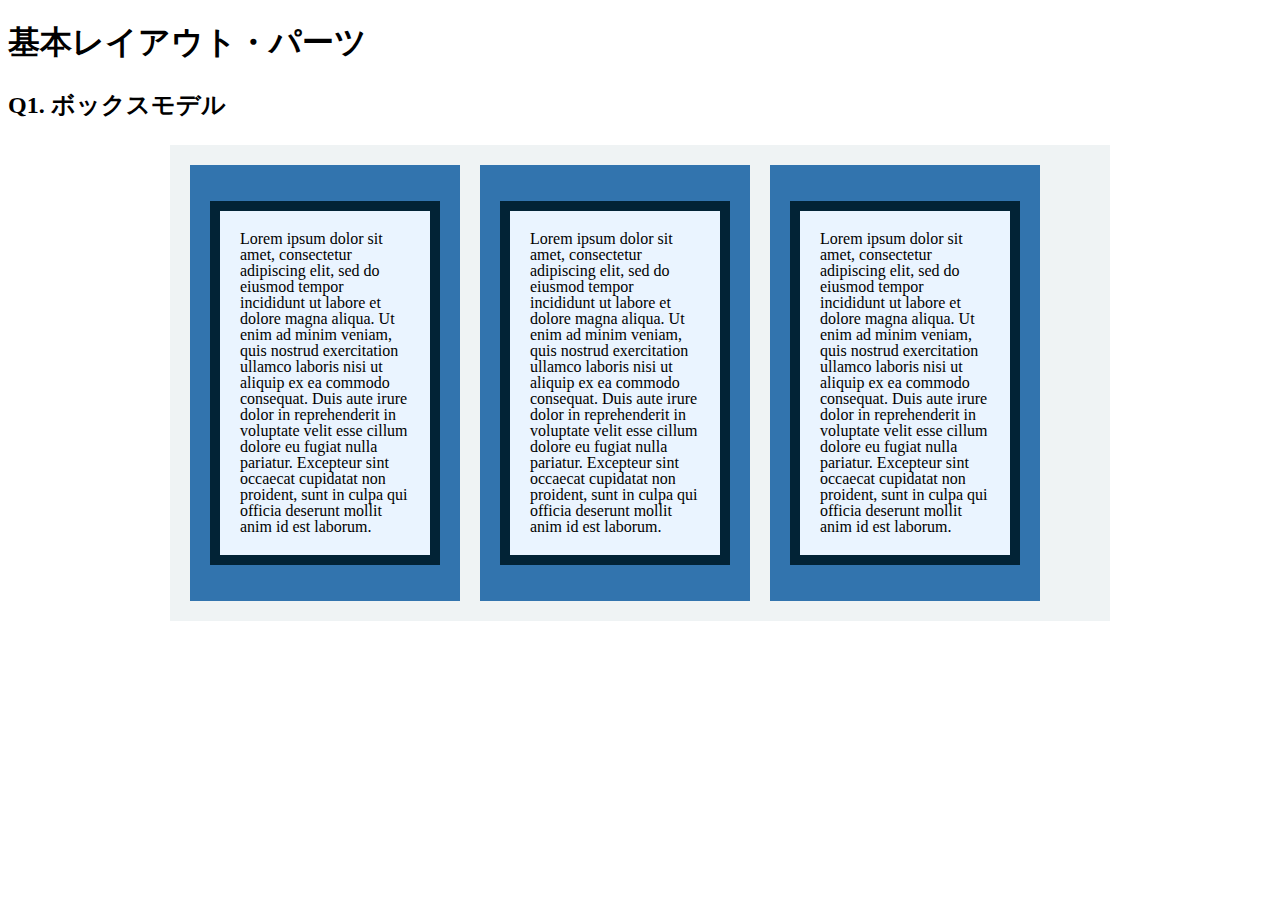
<file: layout_parts/q1/index.html>
<!DOCTYPE html>
<html>
  <head>
    <meta charset="utf-8">
    <meta http-equiv="X-UA-Compatible" content="IE=edge">
    <meta name="viewport" content="width=device-width, initial-scale=1.0, maximum-scale=1.0, user-scalable=no">
    <meta name="format-detection" content="telephone=no">
    <title>基本レイアウト・パーツ</title>
    <link rel="stylesheet" href="http://gizumo-inc.github.io/sample/front-lesson/layout_parts_new/assets/css/reset.css">
    <link rel="stylesheet" href="http://gizumo-inc.github.io/sample/front-lesson/layout_parts_new/assets/css/base.css">
    <link rel="stylesheet" href="css/style.css">
  </head>
  <body>
    <div class="wrapper">
      <h1 class="title">基本レイアウト・パーツ</h1>
      <h2 class="headline">
        <p class="headline__text">Q1. ボックスモデル</p>
      </h2>
      <div class="box">
        <!-- 回答はクラスq1の要素の中に書いてね -->
        <!-- すでについてるクラスにはstyleを指定しない。styleをつける場合は自分で新たにクラスをつけること -->
        <div class="q1 backBox clearfix">
          <div class="blueBox">
            <p class="textBox">Lorem ipsum dolor sit amet, consectetur adipiscing elit, sed do eiusmod tempor incididunt ut labore et dolore magna aliqua. Ut enim ad minim veniam, quis nostrud exercitation ullamco laboris nisi ut aliquip ex ea commodo consequat. Duis aute irure dolor in reprehenderit in voluptate velit esse cillum dolore eu fugiat nulla pariatur. Excepteur sint occaecat cupidatat non proident, sunt in culpa qui officia deserunt mollit anim id est laborum.</p>
          </div>
          <div class="blueBox">
            <p class="textBox">Lorem ipsum dolor sit amet, consectetur adipiscing elit, sed do eiusmod tempor incididunt ut labore et dolore magna aliqua. Ut enim ad minim veniam, quis nostrud exercitation ullamco laboris nisi ut aliquip ex ea commodo consequat. Duis aute irure dolor in reprehenderit in voluptate velit esse cillum dolore eu fugiat nulla pariatur. Excepteur sint occaecat cupidatat non proident, sunt in culpa qui officia deserunt mollit anim id est laborum.</p>
          </div>
          <div class="blueBox">
            <p class="textBox">Lorem ipsum dolor sit amet, consectetur adipiscing elit, sed do eiusmod tempor incididunt ut labore et dolore magna aliqua. Ut enim ad minim veniam, quis nostrud exercitation ullamco laboris nisi ut aliquip ex ea commodo consequat. Duis aute irure dolor in reprehenderit in voluptate velit esse cillum dolore eu fugiat nulla pariatur. Excepteur sint occaecat cupidatat non proident, sunt in culpa qui officia deserunt mollit anim id est laborum.</p>
          </div>
        </div>
        <!-- 回答はクラスq1の要素の中に書いてね -->
      </div>
    </div>
  </body>
</html>
</file>
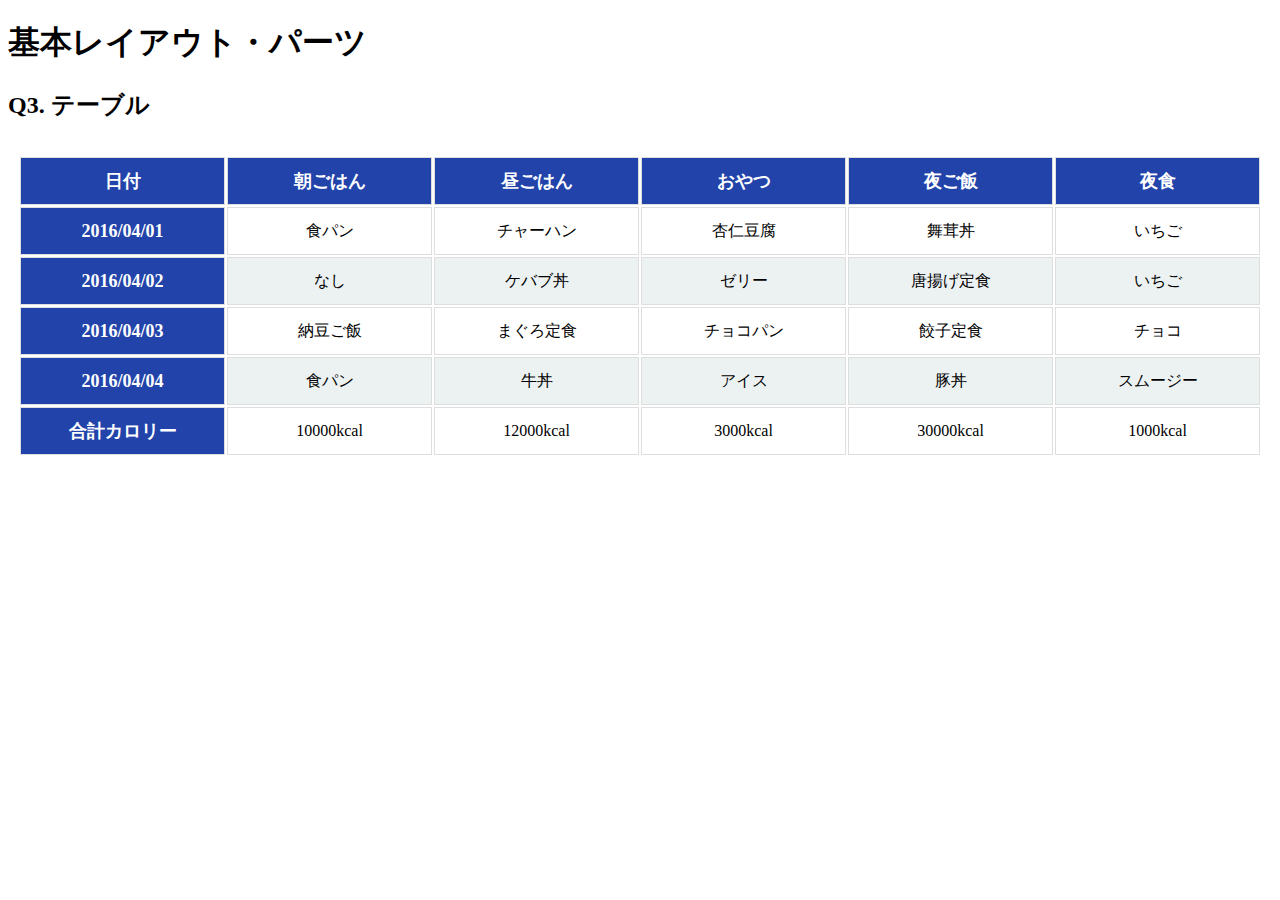
<file: layout_parts/q3/index.html>
<!DOCTYPE html>
<html>
  <head>
    <meta charset="utf-8">
    <meta http-equiv="X-UA-Compatible" content="IE=edge">
    <meta name="viewport" content="width=device-width, initial-scale=1.0, maximum-scale=1.0, user-scalable=no">
    <meta name="format-detection" content="telephone=no">
    <title>基本レイアウト・パーツ</title>
    <link rel="stylesheet" href="http://gizumo-inc.github.io/sample/front-lesson/layout_parts_new/assets/css/reset.css">
    <link rel="stylesheet" href="http://gizumo-inc.github.io/sample/front-lesson/layout_parts_new/assets/css/base.css">
    <link rel="stylesheet" href="css/style.css">
  </head>
  <body>
    <div class="wrapper">
      <h1 class="title">基本レイアウト・パーツ</h1>
      <h2 class="headline">
        <p class="headline__text">Q3. テーブル</p>
      </h2>
      <div class="box">
        <!-- 回答はクラスq3の要素の中に書いてね -->
        <!-- すでについてるクラスにはstyleを指定しない。styleをつける場合は自分で新たにクラスをつけること -->
        <div class="q3">
          <table class="chart">
            <thead>
              <tr>
                <th>日付</th>
                <th>朝ごはん</th>
                <th>昼ごはん</th>
                <th>おやつ</th>
                <th>夜ご飯</th>
                <th>夜食</th>
              </tr>
            </thead>
            <tbody>
              <tr>
                <th>2016/04/01</th>
                <td>食パン</td>
                <td>チャーハン</td>
                <td>杏仁豆腐</td>
                <td>舞茸丼</td>
                <td>いちご</td>
              </tr>
              <tr>
                <th>2016/04/02</th>
                <td>なし</td>
                <td>ケバブ丼</td>
                <td>ゼリー</td>
                <td>唐揚げ定食</td>
                <td>いちご</td>
              </tr>
              <tr>
                <th>2016/04/03</th>
                <td>納豆ご飯</td>
                <td>まぐろ定食</td>
                <td>チョコパン</td>
                <td>餃子定食</td>
                <td>チョコ</td>
              </tr>
              <tr>
                <th>2016/04/04</th>
                <td>食パン</td>
                <td>牛丼</td>
                <td>アイス</td>
                <td>豚丼</td>
                <td>スムージー</td>
              </tr>
            </tbody>
            <tfoot>
              <tr>
                <th>合計カロリー</th>
                <td>10000kcal</td>
                <td>12000kcal</td>
                <td>3000kcal</td>
                <td>30000kcal</td>
                <td>1000kcal</td>
              </tr>
            </tfoot>
          </table>
        </div>
        <!-- 回答はクラスq3の要素の中に書いてね -->
      </div>
    </div>
  </body>
</html>
</file>
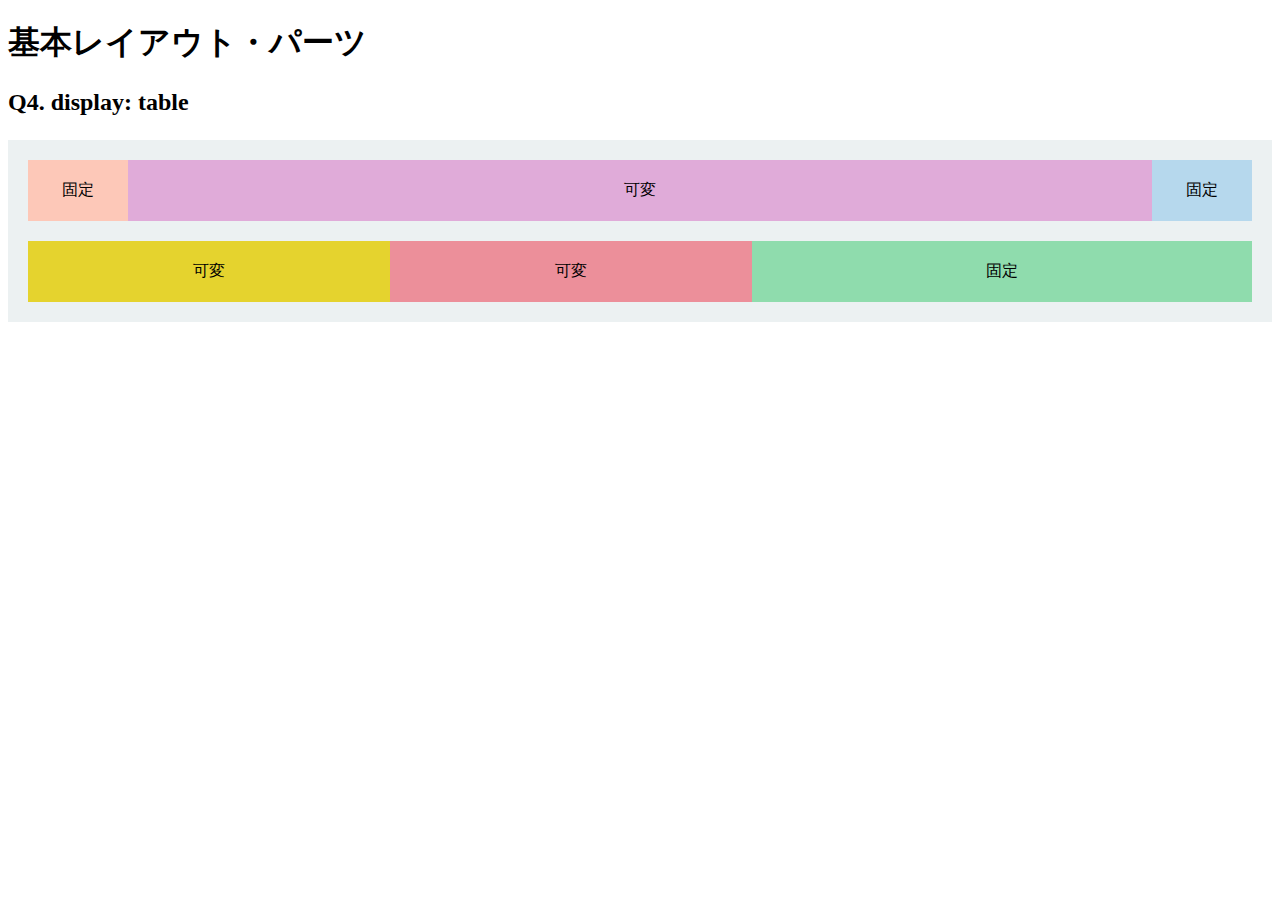
<file: layout_parts/q4/index.html>
<!DOCTYPE html>
<html>
  <head>
    <meta charset="utf-8">
    <meta http-equiv="X-UA-Compatible" content="IE=edge">
    <meta name="viewport" content="width=device-width, initial-scale=1.0, maximum-scale=1.0, user-scalable=no">
    <meta name="format-detection" content="telephone=no">
    <title>基本レイアウト・パーツ</title>
    <link rel="stylesheet" href="http://gizumo-inc.github.io/sample/front-lesson/layout_parts_new/assets/css/reset.css">
    <link rel="stylesheet" href="http://gizumo-inc.github.io/sample/front-lesson/layout_parts_new/assets/css/base.css">
    <link rel="stylesheet" href="css/style.css">
  </head>
  <body>
    <div class="wrapper">
      <h1 class="title">基本レイアウト・パーツ</h1>
      <h2 class="headline">
        <p class="headline__text">Q4. display: table</p>
      </h2>
      <div class="box">
        <!-- 回答はクラスq4の要素の中に書いてね -->
        <!-- すでについてるクラスにはstyleを指定しない。styleをつける場合は自分で新たにクラスをつけること -->
        <!-- 新たにタグは追加しなくてもできます。 -->
        <div class="q4 main">
          <div class="bar">
            <div class="item pink">固定</div>
            <div class="item purple">可変</div>
            <div class="item blue">固定</div>
          </div>
          <div class="bar">
            <div class="item yellow">可変</div>
            <div class="item red">可変</div>
            <div class="item green">固定</div>
          </div>
        </div>
        <!-- 回答はクラスq4の要素の中に書いてね -->
      </div>
    </div>
  </body>
</html>
</file>
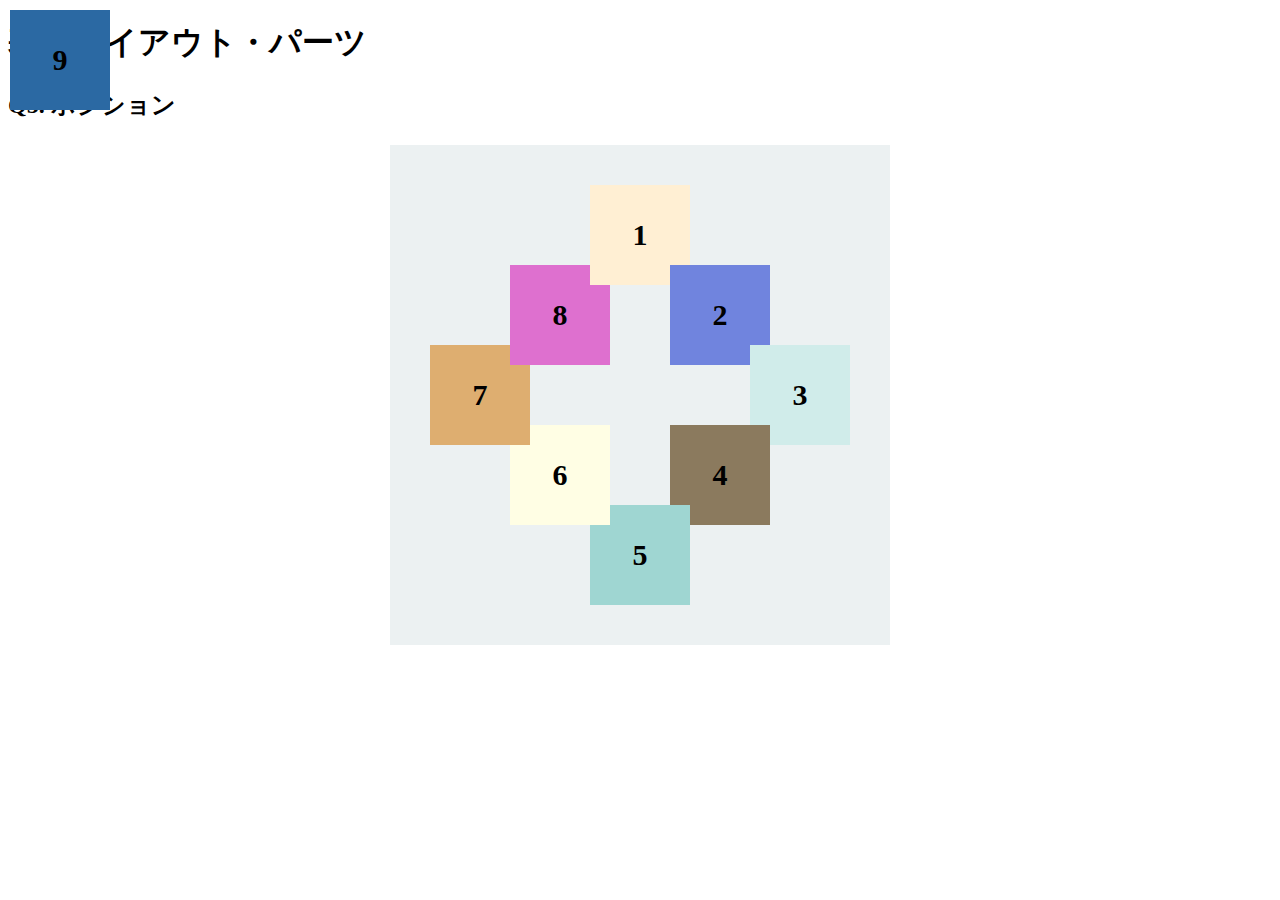
<file: layout_parts/q5/index.html>
<!DOCTYPE html>
<html>
  <head>
    <meta charset="utf-8">
    <meta http-equiv="X-UA-Compatible" content="IE=edge">
    <meta name="viewport" content="width=device-width, initial-scale=1.0, maximum-scale=1.0, user-scalable=no">
    <meta name="format-detection" content="telephone=no">
    <title>基本レイアウト・パーツ</title>
    <link rel="stylesheet" href="http://gizumo-inc.github.io/sample/front-lesson/layout_parts_new/assets/css/reset.css">
    <link rel="stylesheet" href="http://gizumo-inc.github.io/sample/front-lesson/layout_parts_new/assets/css/base.css">
    <link rel="stylesheet" href="css/style.css">
  </head>
  <body>
    <div class="wrapper">
      <h1 class="title">基本レイアウト・パーツ</h1>
      <h2 class="headline">
        <p class="headline__text">Q5. ポジション</p>
      </h2>
      <div class="box">
        <!-- 回答はクラスq5の要素の中に書いてね -->
        <!-- すでについてるクラスにはstyleを指定しない。styleをつける場合は自分で新たにクラスをつけること -->
        <!-- 新たにタグは追加しなくてもできます。 -->
        <div class="q5 main">
          <div class="boxes box8">8</div>
          <div class="boxes box5">5</div>
          <div class="boxes box1">1</div>
          <div class="boxes box7">7</div>
          <div class="boxes box4">4</div>
          <div class="boxes box6">6</div>
          <div class="boxes box2">2</div>
          <div class="boxes box3">3</div>
          <div class="boxes box9">9</div>
        </div>
        <!-- 回答はクラスq5の要素の中に書いてね -->
      </div>
    </div>
  </body>
</html>
</file>
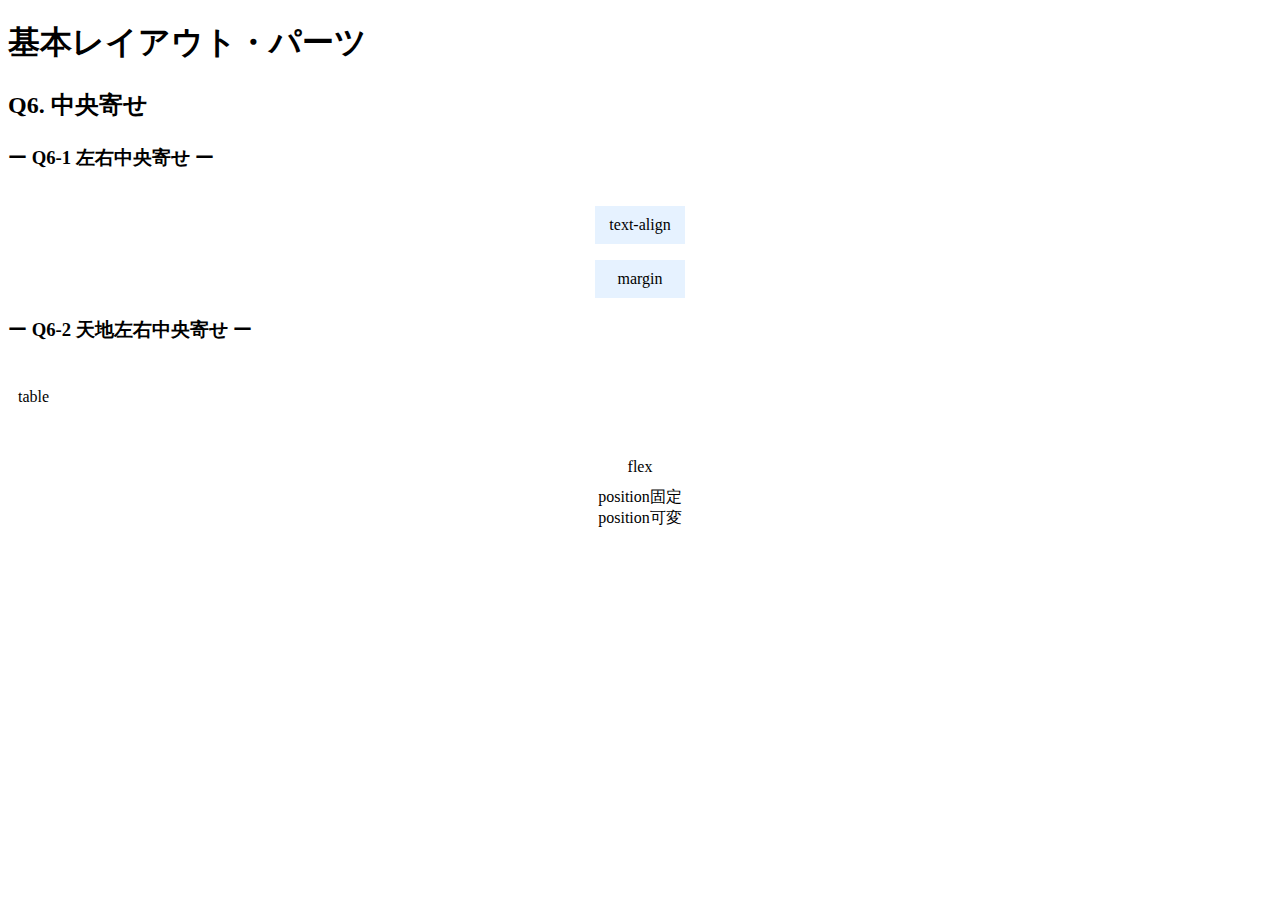
<file: layout_parts/q6/index.html>
<!DOCTYPE html>
<html>
  <head>
    <meta charset="utf-8">
    <meta http-equiv="X-UA-Compatible" content="IE=edge">
    <meta name="viewport" content="width=device-width, initial-scale=1.0, maximum-scale=1.0, user-scalable=no">
    <meta name="format-detection" content="telephone=no">
    <title>基本レイアウト・パーツ</title>
    <link rel="stylesheet" href="http://gizumo-inc.github.io/sample/front-lesson/layout_parts_new/assets/css/reset.css">
    <link rel="stylesheet" href="http://gizumo-inc.github.io/sample/front-lesson/layout_parts_new/assets/css/base.css">
    <link rel="stylesheet" href="css/style.css">
  </head>
  <body>
    <div class="wrapper">
      <h1 class="title">基本レイアウト・パーツ</h1>
      <h2 class="headline">
        <p class="headline__text">Q6. 中央寄せ</p>
      </h2>
      <div class="box">
        <div class="box__inner">
          <h3 class="box__headline">
            <p class="box__headline__text">ー Q6-1 左右中央寄せ ー</p>
          </h3>
          <div class="q6 q6--horizontal">
            <!-- Q6-1の回答はここに書いてね -->
            <!-- 新たにタグは追加しなくてもできます。 -->
            <div class="q6__box">
              <div class="align-section">
                <p class="align-section-text inline">text-align</p>
              </div>
            </div>
            <!-- Q6-1の回答はここに書いてね -->

            <!-- Q6-1の回答はここに書いてね -->
            <!-- 新たにタグは追加しなくてもできます。 -->
            <div class="q6__box">
              <div>
                <p class="margin">margin</p>
              </div>
            </div>
            <!-- Q6-1の回答はここに書いてね -->
          </div>
        </div>

        <div class="box__inner">
          <h3 class="box__headline">
            <p class="box__headline__text">ー Q6-2 天地左右中央寄せ ー</p>
          </h3>
          <!-- Q6-2の回答はここに書いてね -->
          <!-- すでについてるクラスにはstyleを指定しない。styleをつける場合は自分で新たにクラスをつけること -->
          <!-- 新たにタグは追加しなくてもできます。 -->
          <div class="q6 q6--around table">
            <div class="table-row">
              <p class="inline table-cell">table</p>
            </div>
          </div>
          <!-- Q6-2の回答はここに書いてね -->

          <!-- Q6-2の回答はここに書いてね -->
          <!-- すでについてるクラスにはstyleを指定しない。styleをつける場合は自分で新たにクラスをつけること -->
          <!-- 新たにタグは追加しなくてもできます。 -->
          <div class="q6 q6--around flex-section">
            <p class="flex-box">flex</p>
          </div>
          <!-- Q6-2の回答はここに書いてね -->

          <div class="q6 q6--position">
            <!-- Q6-2の回答はここに書いてね -->
            <!-- すでについてるクラスにはstyleを指定しない。styleをつける場合は自分で新たにクラスをつけること -->
            <!-- 新たにタグは追加しなくてもできます。 -->
            <div class="q6__box is-stable">
              <p class="q6__box__inner position">position固定</p>
            </div>
            <!-- Q6-2の回答はここに書いてね -->

            <!-- Q6-2の回答はここに書いてね -->
            <!-- すでについてるクラスにはstyleを指定しない。styleをつける場合は自分で新たにクラスをつけること -->
            <!-- 新たにタグは追加しなくてもできます。 -->
            <div class="q6__box is-flexible">
              <p class="q6__box__inner position_variable">position可変</p>
            </div>
            <!-- Q6-2の回答はここに書いてね -->
          </div>
        </div>
      </div>
    </div>
  </body>
</html>
</file>
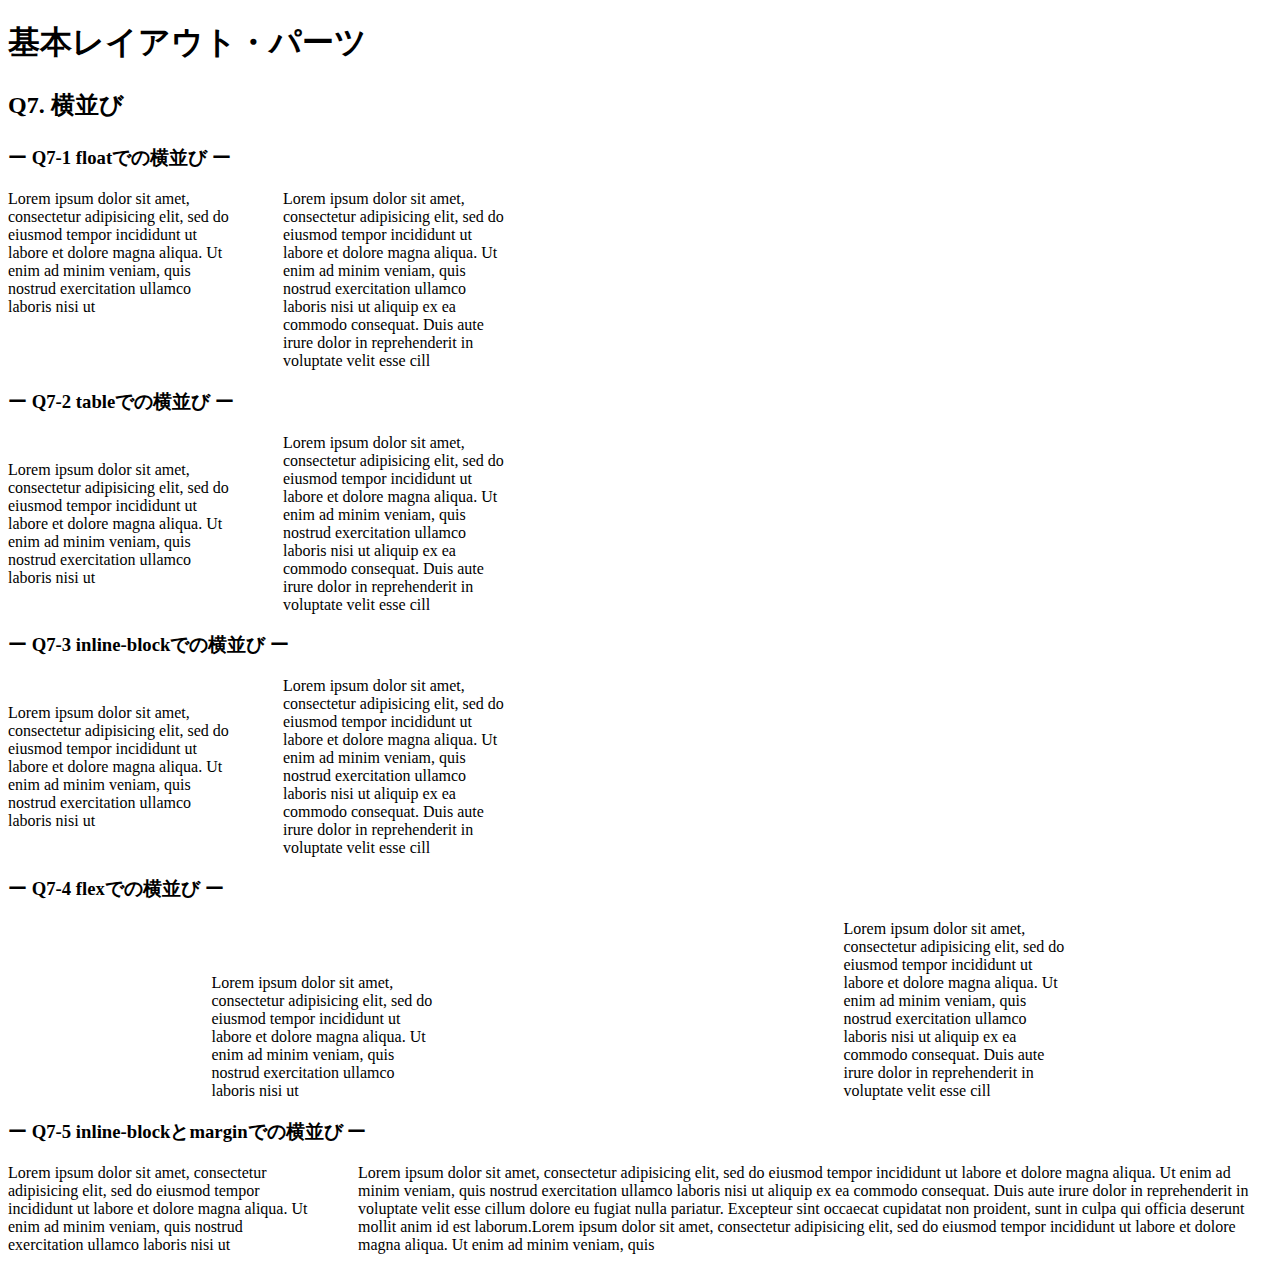
<file: layout_parts/q7/index.html>
<!DOCTYPE html>
<html>
  <head>
    <meta charset="utf-8">
    <meta http-equiv="X-UA-Compatible" content="IE=edge">
    <meta name="viewport" content="width=device-width, initial-scale=1.0, maximum-scale=1.0, user-scalable=no">
    <meta name="format-detection" content="telephone=no">
    <title>基本レイアウト・パーツ</title>
    <link rel="stylesheet" href="http://gizumo-inc.github.io/sample/front-lesson/layout_parts_new/assets/css/reset.css">
    <link rel="stylesheet" href="http://gizumo-inc.github.io/sample/front-lesson/layout_parts_new/assets/css/base.css">
    <link rel="stylesheet" href="css/style.css">
  </head>
  <body>
    <div class="wrapper">
      <h1 class="title">基本レイアウト・パーツ</h1>
      <h2 class="headline">
        <p class="headline__text">Q7. 横並び</p>
      </h2>
      <div class="box">
        <div class="box__inner">
          <h3 class="box__headline">
            <p class="box__headline__text">ー Q7-1 floatでの横並び ー</p>
          </h3>
          <!-- Q7の回答はここに書いてね -->
          <!-- すでについてるクラスにはstyleを指定しない。styleをつける場合は自分で新たにクラスをつけること -->
          <!-- 新たにタグは追加しなくてもできます。 -->
          <div class="q7 q7--float">
            <div class="clearfix q7__inner">
              <div class="width-property225 border-box-property marginLeft50-property float-section q7__box">
                Lorem ipsum dolor sit amet, consectetur adipisicing elit, sed do eiusmod tempor incididunt ut labore et dolore magna aliqua. Ut enim ad minim veniam, quis nostrud exercitation ullamco laboris nisi ut
              </div>
              <div class="width-property225 border-box-property marginLeft50-property float-section q7__box">
                Lorem ipsum dolor sit amet, consectetur adipisicing elit, sed do eiusmod tempor incididunt ut labore et dolore magna aliqua. Ut enim ad minim veniam, quis nostrud exercitation ullamco laboris nisi ut aliquip ex ea commodo consequat. Duis aute irure dolor in reprehenderit in voluptate velit esse cill
              </div>
            </div>
          </div>
          <!-- Q7の回答はここに書いてね -->
        </div>

        <div class="box__inner">
          <h3 class="box__headline">
            <p class="box__headline__text">ー Q7-2 tableでの横並び ー</p>
          </h3>
          <!-- Q7の回答はここに書いてね -->
          <!-- すでについてるクラスにはstyleを指定しない。styleをつける場合は自分で新たにクラスをつけること -->
          <!-- 新たにタグは追加しなくてもできます。 -->
          <div class="q7 q7--table">
            <div class="table q7__inner">
              <div class="width-property225 verticalMiddle-property table-cell q7__box">
                <div class="q7__box__text">
                  Lorem ipsum dolor sit amet, consectetur adipisicing elit, sed do eiusmod tempor incididunt ut labore et dolore magna aliqua. Ut enim ad minim veniam, quis nostrud exercitation ullamco laboris nisi ut
                </div>
              </div>
              <div class="width-property225 verticalMiddle-property table-cell q7__box">
                <div class="q7__box__text">
                  Lorem ipsum dolor sit amet, consectetur adipisicing elit, sed do eiusmod tempor incididunt ut labore et dolore magna aliqua. Ut enim ad minim veniam, quis nostrud exercitation ullamco laboris nisi ut aliquip ex ea commodo consequat. Duis aute irure dolor in reprehenderit in voluptate velit esse cill
                </div>
              </div>
            </div>
          </div>
          <!-- Q7の回答はここに書いてね -->
        </div>

        <div class="box__inner">
          <h3 class="box__headline">
            <p class="box__headline__text">ー Q7-3 inline-blockでの横並び ー</p>
          </h3>
          <!-- Q7の回答はここに書いてね -->
          <!-- すでについてるクラスにはstyleを指定しない。styleをつける場合は自分で新たにクラスをつけること -->
          <!-- 新たにタグは追加しなくてもできます。 -->
          <div class="q7 q7--inlineblock">
            <div class="q7__inner">
              <div class="width-property225 inline-block-property verticalMiddle-property border-box-property marginLeft50-property inline-section q7__box">
                Lorem ipsum dolor sit amet, consectetur adipisicing elit, sed do eiusmod tempor incididunt ut labore et dolore magna aliqua. Ut enim ad minim veniam, quis nostrud exercitation ullamco laboris nisi ut
              </div>
              <div class="width-property225 inline-block-property verticalMiddle-property border-box-property marginLeft50-property inline-section q7__box">
                Lorem ipsum dolor sit amet, consectetur adipisicing elit, sed do eiusmod tempor incididunt ut labore et dolore magna aliqua. Ut enim ad minim veniam, quis nostrud exercitation ullamco laboris nisi ut aliquip ex ea commodo consequat. Duis aute irure dolor in reprehenderit in voluptate velit esse cill
              </div>
            </div>
          </div>
          <!-- Q7の回答はここに書いてね -->
        </div>

        <div class="box__inner">
          <h3 class="box__headline">
            <p class="box__headline__text">ー Q7-4 flexでの横並び ー</p>
          </h3>
          <!-- Q7の回答はここに書いてね -->
          <!-- すでについてるクラスにはstyleを指定しない。styleをつける場合は自分で新たにクラスをつけること -->
          <!-- 新たにタグは追加しなくてもできます。 -->
          <div class="q7 q7--flex">
            <div class="q7__inner flex-section">
              <div class="width-property225 border-box-property flex-text q7__box">
                Lorem ipsum dolor sit amet, consectetur adipisicing elit, sed do eiusmod tempor incididunt ut labore et dolore magna aliqua. Ut enim ad minim veniam, quis nostrud exercitation ullamco laboris nisi ut
              </div>
              <div class="width-property225 border-box-property flex-text q7__box">
                Lorem ipsum dolor sit amet, consectetur adipisicing elit, sed do eiusmod tempor incididunt ut labore et dolore magna aliqua. Ut enim ad minim veniam, quis nostrud exercitation ullamco laboris nisi ut aliquip ex ea commodo consequat. Duis aute irure dolor in reprehenderit in voluptate velit esse cill
              </div>
            </div>
          </div>
          <!-- Q7の回答はここに書いてね -->
        </div>

        <div class="box__inner">
          <h3 class="box__headline">
            <p class="box__headline__text">ー Q7-5 inline-blockとmarginでの横並び ー</p>
          </h3>
          <!-- Q7の回答はここに書いてね -->
          <!-- すでについてるクラスにはstyleを指定しない。styleをつける場合は自分で新たにクラスをつけること -->
          <!-- 新たにタグは追加しなくてもできます。 -->
          <div class="q7 q7--margin">
            <div class="q7__inner is-full">
              <div class="inline-block-property verticalTop-property inline-text q7__box">
                <div class="q7__box__text">
                  Lorem ipsum dolor sit amet, consectetur adipisicing elit, sed do eiusmod tempor incididunt ut labore et dolore magna aliqua. Ut enim ad minim veniam, quis nostrud exercitation ullamco laboris nisi ut
                </div>
              </div>
              <div class="inline-block-property verticalTop-property border-box-property margin-text q7__box">
                <div class="q7__box__text">
                  Lorem ipsum dolor sit amet, consectetur adipisicing elit, sed do eiusmod tempor incididunt ut labore et dolore magna aliqua. Ut enim ad minim veniam, quis nostrud exercitation ullamco laboris nisi ut aliquip ex ea commodo consequat. Duis aute irure dolor in reprehenderit in voluptate velit esse cillum dolore eu fugiat nulla pariatur. Excepteur sint occaecat cupidatat non proident, sunt in culpa qui officia deserunt mollit anim id est laborum.Lorem ipsum dolor sit amet, consectetur adipisicing elit, sed do eiusmod tempor incididunt ut labore et dolore magna aliqua. Ut enim ad minim veniam, quis
                </div>
              </div>
            </div>
          </div>
          <!-- Q7の回答はここに書いてね -->
        </div>
      </div>
    </div>
  </body>
</html>
</file>
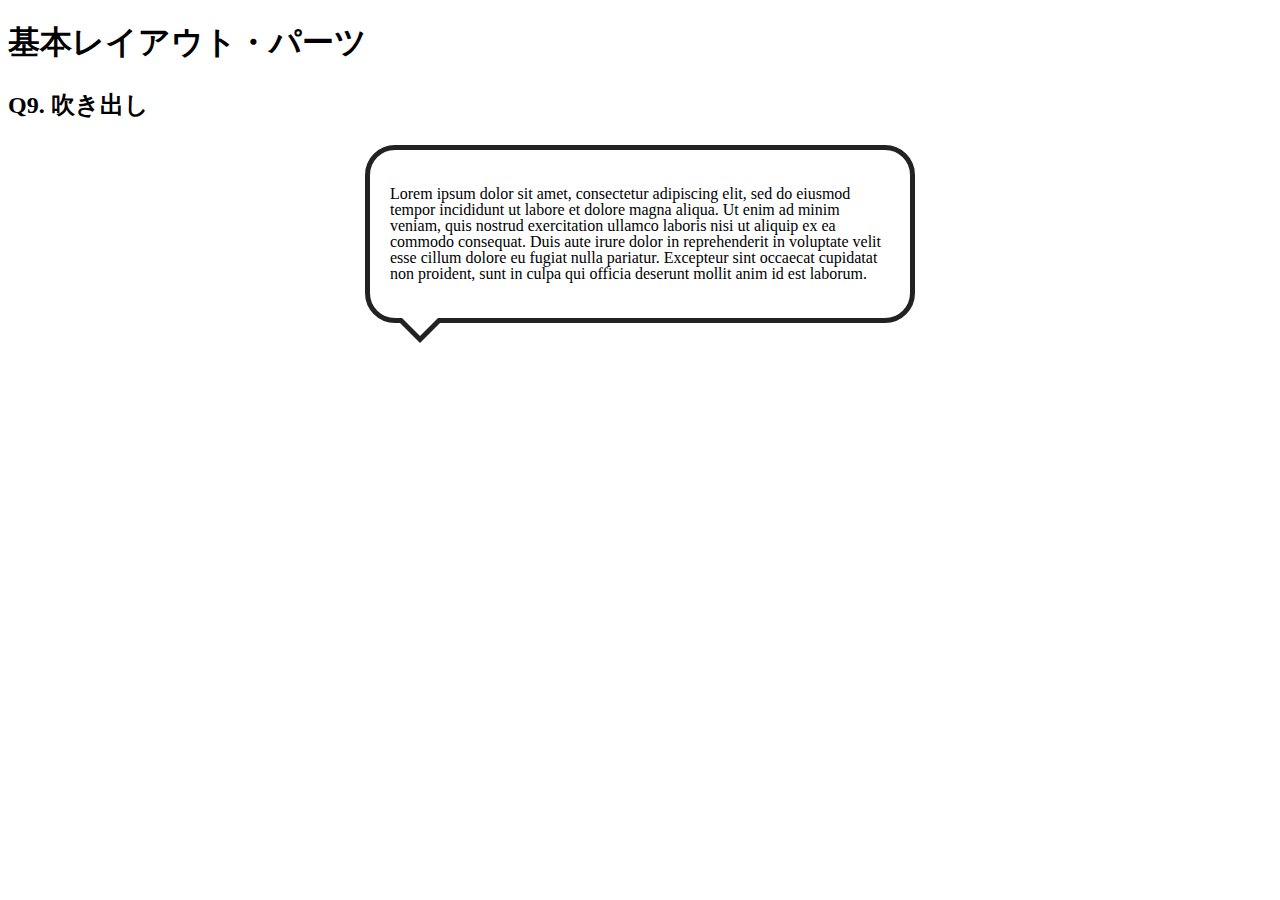
<file: layout_parts/q9/index.html>
<!DOCTYPE html>
<html>
  <head>
    <meta charset="utf-8">
    <meta http-equiv="X-UA-Compatible" content="IE=edge">
    <meta name="viewport" content="width=device-width, initial-scale=1.0, maximum-scale=1.0, user-scalable=no">
    <meta name="format-detection" content="telephone=no">
    <title>基本レイアウト・パーツ</title>
    <link rel="stylesheet" href="http://gizumo-inc.github.io/sample/front-lesson/layout_parts_new/assets/css/reset.css">
    <link rel="stylesheet" href="http://gizumo-inc.github.io/sample/front-lesson/layout_parts_new/assets/css/base.css">
    <link rel="stylesheet" href="css/style.css">
  </head>
  <body>
    <div class="wrapper">
      <h1 class="title">基本レイアウト・パーツ</h1>
      <h2 class="headline">
        <p class="headline__text">Q9. 吹き出し</p>
      </h2>
      <div class="box">
        <!-- 回答はクラスq9の要素の中に書いてね -->
        <!-- すでについてるクラスにはstyleを指定しない。styleをつける場合は自分で新たにクラスをつけること -->
        <div class="q9">
          <div class="speech">
            <p class="text">Lorem ipsum dolor sit amet, consectetur adipiscing elit, sed do eiusmod tempor incididunt ut labore et dolore magna aliqua. Ut enim ad minim veniam, quis nostrud exercitation ullamco laboris nisi ut aliquip ex ea commodo consequat. Duis aute irure dolor in reprehenderit in voluptate velit esse cillum dolore eu fugiat nulla pariatur. Excepteur sint occaecat cupidatat non proident, sunt in culpa qui officia deserunt mollit anim id est laborum.</p>
          </div>
        </div>
        <!-- 回答はクラスq9の要素の中に書いてね -->
      </div>
    </div>
  </body>
</html>
</file>
<file: layout_parts/q1/css/style.css>
@charset "UTF-8";

/* 回答はここに書いてね */

.clearfix:after {
  display: block;
  content: "";
  clear: both;
}

.backBox {
  width: 900px;
  margin: 0 auto;
  padding: 20px;
  background-color: #eff3f4;
}

.blueBox {
  float: left;
  background-color: #3274ae;
  padding: 20px;
  margin-left: 20px;
  width: 230px;
}

.backBox .blueBox:first-child {
  margin-left: 0;
}

.textBox {
  background-color: #eaf4ff;
  font-size: 16px;
  line-height: 16px;
  border: 10px solid #022336;
  padding: 20px;
}
/* 回答はここに書いてね */
</file>
<file: layout_parts/q3/css/style.css>
@charset "UTF-8";

/* 回答はここに書いてね */

.chart {
  margin: 0 auto;
  width: 100%;
  padding: 10px;
  table-layout: fixed;
}

.chart th,
.chart td {
  border: 1px solid #dedede;
  text-align: center;
  padding: 10px;
}

.chart th {
  background-color: #24a;
  color: #fff;
  font-size: 18px;
  line-height: 26px;
}

.chart td {
  font-size: 16px;
  line-height: 22px;
  vertical-align: middle;
}

.chart tr:nth-child(2n) {
  background-color: #ecf1f2;
}

.chart tfoot:last-child {
  border-top: 2px dashed #000;
}

/* 回答はここに書いてね */
</file>
<file: layout_parts/q4/css/style.css>
@charset "UTF-8";

/* 回答はここに書いてね */

.clearfix:after {
  display: block;
  content: "";
  clear: both;
}

.main {
  margin: 0 auto;
  padding: 20px;
  box-sizing: border-box;
  background-color: #ecf1f2;
}

.bar:first-child{
  margin-top: 0;
}

.bar {
  display: table;
  width: 100%;
  margin-top: 20px;
}

.item {
  display: table-cell;
  table-layout: fixed;
  padding: 20px 0;
  text-align: center;
}

.pink {
  background-color: #fdc8b8;
  width: 100px;
}

.purple {
  background-color: #e0abd9;
}

.blue {
  background-color: #b6d8ed;
  width: 100px;
}

.yellow {
  background-color: #e5d32e;
}

.red {
  background-color: #ec8f9a;
}

.green {
  background-color: #8fdcad;
  width: 500px;
}


/* 回答はここに書いてね */
</file>
<file: layout_parts/q5/css/style.css>
@charset "UTF-8";

/* 回答はここに書いてね */
.main {
  width: 500px;
  height: 500px;
  background-color: #ecf1f2;
  position: relative;
  margin: 0 auto;
}

.boxes {
  width: 100px;
  height: 100px;
  text-align: center;
  position: absolute;
  line-height: 100px;
  font-size: 30px;
  font-weight: bold;
}

.box1 {
  background-color: #ffefd3;
  top: 40px;
  left: 200px;
  z-index: 1;
}

.box2 {
  background-color: #7084de;
  top: 120px;
  left: 280px;
  z-index: 2;
}

.box3 {
  background-color: #d0ecea;
  top: 200px;
  left: 360px;
  z-index: 3;
}

.box4 {
  background-color: #8b7a5e;
  top: 280px;
  left: 280px;
  z-index: 4;
}

.box5 {
  background-color: #9fd6d2;
  top: 360px;
  left: 200px;
  z-index: 5;
}

.box6 {
  background-color: #fffee4;
  top: 280px;
  left: 120px;
  z-index: 6;
}

.box7 {
  background-color: #deae70;
  top: 200px;
  left: 40px;
  z-index: 7;
}

.box8 {
  background-color: #de70cf;
  top: 120px;
  left: 120px;
  z-index: 8;
}

.box8::after {
  width: 20px;
  height: 20px;
  background-color: #ffefd3;
  position: absolute;
  top: 0;
  right: 0;
  content:"";
}

.box9 {
  background-color: #2b69a3;
  position: fixed;
  top: 10px;
  left: 10px;
}
/* 回答はここに書いてね */
</file>
<file: layout_parts/q6/css/style.css>
@charset "UTF-8";

/* 回答はここに書いてね */

.align-section-text, .margin {
  width: 90px;
  background-color: #e6f2ff;
  padding: 10px 0;
}

.inline {
  display: inline-block;
}

.align-section,
.align-section-text,
.margin,
.table-row,
.position,
.position_variable {
  text-align: center;
}

.margin {
  margin: 0 auto;
}

.table{
  display: table;
}

.table-row {
  /*table-cellはtdと同じにする table > table-row > table-cell*/
  display: table-cell;
  vertical-align: middle;
}

.table-cell {
  padding: 10px;
  background-color: #FFF;
}

.flex-section {
  display: flex;
  justify-content: center;
  align-items: center;
}

.flex-box {
  background-color: #fff;
  padding: 10px;
}

.is-stable,
.is-flexible {
  position: relative;
}

.position {
  width: 110px;
  height: 30px;
  position: absolute;
  top: 0;
  left: 0;
  right: 0;
  bottom: 0;
  margin: auto;
}

.position_variable {
  position: absolute;
  top: 50%;
  left: 50%;
  padding: 10px;
  transform: translate(-50%, -50%);
}
</file>
<file: layout_parts/q7/css/style.css>
@charset "UTF-8";

/* 回答はここに書いてね */

.q7__box {
  font-size: 16px;
}

.clearfix:after {
  display: block;
  content: "";
  clear: both;
}

.float-section {
  float: left;
}

.width-property225 {
  width: 225px;
}

.marginLeft50-property {
  margin-left: 50px;
}

.border-box-property {
  box-sizing: border-box;
}

.float-section:first-child,
.inline-section:first-child {
  margin-left: 0;
}

.table {
  display: table;
}

.verticalMiddle-property{
  vertical-align: middle;
}

.table-cell {
  display: table-cell;
  padding-left: 50px;
}

.table-cell:first-child {
  padding-left: 0;
}

.inline-block-property {
  display: inline-block;
}

.q7__inner {
  font-size: 0;
}

.flex-section {
  display: flex;
  justify-content: space-around;
  align-items: flex-end;
}

.inline-text {
  width: 300px;
}

/*inline 300px 間 50px = 350px - 300 = 間 50px のこと */

.margin-text {
  width: 100%;
  margin-left: -300px;
  padding-left: 350px;
}

.verticalTop-property {
  vertical-align: top;
}

/* 回答はここに書いてね */
</file>
<file: layout_parts/q9/css/style.css>
@charset "UTF-8";

/* 回答はここに書いてね */

.speech {
  width: 500px;
  border-radius: 30px;
  position: relative;
  margin: 0 auto;
  padding: 20px;
  border: 5px solid #222;
}

.speech:before,
.speech:after {
  content: "";
  position: absolute;
  /*border-radius: 30 は半径30px*/
  left: 30px;
  border: 20px solid transparent;
}

.speech:before {
  /*memo 20+20=40 border:5px なので-45*/
  bottom: -45px;
  border-top: 20px solid #222;
}

.speech:after {
  bottom: -38px;
  border-top: 20px solid #fff;
}

.text{
  font-size: 16px;
  line-height: 16px;
}

/* 回答はここに書いてね */
</file>
